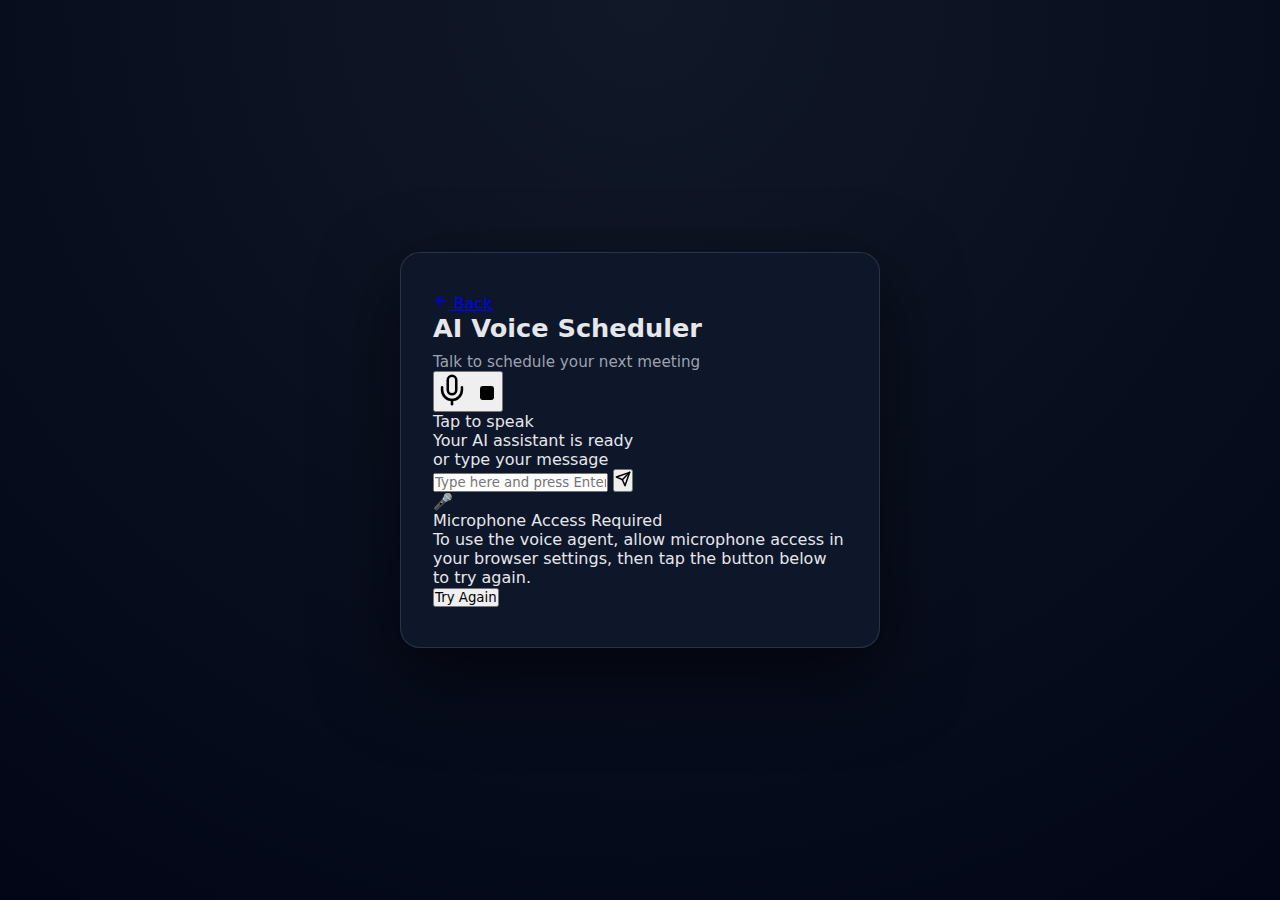
<file: frontend/voice.html>
<!DOCTYPE html>
<html lang="en">
<head>
  <meta charset="UTF-8">
  <title>Voice Agent · Calendar Assistant</title>
  <link rel="stylesheet" href="styles.css">
  <meta name="viewport" content="width=device-width, initial-scale=1.0">
</head>
<body>
  <div class="page voice-page" id="voice-page">

    <header class="header">
      <a href="index.html?reconnect=1" class="back-link">
        <svg xmlns="http://www.w3.org/2000/svg" width="16" height="16" viewBox="0 0 24 24" fill="none" stroke="currentColor" stroke-width="2" stroke-linecap="round" stroke-linejoin="round"><path d="M19 12H5"/><path d="m12 19-7-7 7-7"/></svg>
        Back
      </a>
      <h1>AI Voice Scheduler</h1>
      <p>Talk to schedule your next meeting</p>
    </header>

    <main class="voice-main" id="voice-main">

      <!-- Mic button with animated rings -->
      <div class="mic-wrapper" id="mic-wrapper">
        <div class="mic-ring"></div>
        <div class="mic-ring"></div>
        <div class="mic-ring"></div>

        <button class="mic-btn" id="mic-btn" aria-label="Start voice assistant">
          <!-- Default mic icon -->
          <svg id="mic-icon" xmlns="http://www.w3.org/2000/svg" width="34" height="34" viewBox="0 0 24 24" fill="none" stroke="currentColor" stroke-width="1.8" stroke-linecap="round" stroke-linejoin="round">
            <path d="M12 2a3 3 0 0 1 3 3v7a3 3 0 0 1-6 0V5a3 3 0 0 1 3-3z"/>
            <path d="M19 10v2a7 7 0 0 1-14 0v-2"/>
            <line x1="12" y1="19" x2="12" y2="22"/>
          </svg>

          <!-- Stop icon (when call active) -->
          <svg id="stop-icon" class="v-hidden" xmlns="http://www.w3.org/2000/svg" width="28" height="28" viewBox="0 0 24 24" fill="currentColor">
            <rect x="6" y="6" width="12" height="12" rx="2.5"/>
          </svg>

          <!-- Loading spinner -->
          <div id="spinner" class="spinner v-hidden"></div>
        </button>
      </div>

      <!-- Status text -->
      <div class="voice-status">
        <p id="status-label" class="status-label">Tap to speak</p>
        <p id="status-sub" class="status-sub">Your AI assistant is ready</p>
      </div>

      <!-- Audio waveform bars -->
      <div class="waveform" id="waveform">
        <div class="wave-bar"></div>
        <div class="wave-bar"></div>
        <div class="wave-bar"></div>
        <div class="wave-bar"></div>
        <div class="wave-bar"></div>
        <div class="wave-bar"></div>
        <div class="wave-bar"></div>
      </div>

      <!-- Text input -->
      <div class="text-input-section">
        <p class="text-input-label">or type your message</p>
        <div class="text-input-row" id="text-input-row">
          <input
            type="text"
            id="text-input"
            class="text-input"
            placeholder="Type here and press Enter…"
            autocomplete="off"
            maxlength="500"
          />
          <button class="send-btn" id="send-btn" aria-label="Send message">
            <svg xmlns="http://www.w3.org/2000/svg" width="16" height="16" viewBox="0 0 24 24" fill="none" stroke="currentColor" stroke-width="2.2" stroke-linecap="round" stroke-linejoin="round">
              <line x1="22" y1="2" x2="11" y2="13"/>
              <polygon points="22 2 15 22 11 13 2 9 22 2"/>
            </svg>
          </button>
        </div>
      </div>

    </main>

    <!-- Microphone permission denied overlay -->
    <div class="permission-card v-hidden" id="permission-card">
      <div class="perm-emoji">🎤</div>
      <p class="perm-title">Microphone Access Required</p>
      <p class="perm-desc">
        To use the voice agent, allow microphone access in your browser settings, then tap the button below to try again.
      </p>
      <button class="retry-btn" id="retry-btn">Try Again</button>
    </div>

  </div>

  <script type="module" src="voice.js"></script>
</body>
</html>
</file>
<file: frontend/styles.css>
* {
    box-sizing: border-box;
    margin: 0;
    padding: 0;
    font-family: system-ui, -apple-system, BlinkMacSystemFont, "Segoe UI", sans-serif;
  }
  
  body {
    min-height: 100vh;
    display: flex;
    justify-content: center;
    align-items: center;
    background: radial-gradient(circle at top, #111827, #020617);
    color: #e5e7eb;
  }
  
  .page {
    width: 100%;
    max-width: 480px;
    padding: 2.5rem 2rem;
    background: rgba(15, 23, 42, 0.96);
    border-radius: 1.25rem;
    box-shadow: 0 30px 80px rgba(0, 0, 0, 0.6);
    border: 1px solid rgba(148, 163, 184, 0.2);
  }
  
  .header h1 {
    font-size: 1.6rem;
    margin-bottom: 0.6rem;
  }
  
  .header p {
    font-size: 0.95rem;
    color: #9ca3af;
  }
  
  .content {
    margin-top: 1.8rem;
    display: flex;
    flex-direction: column;
    gap: 1rem;
  }
  
  .primary-button {
    display: inline-flex;
    align-items: center;
    justify-content: center;
    gap: 0.5rem;
    width: 100%;
    padding: 0.9rem 1.2rem;
    border-radius: 999px;
    border: none;
    cursor: pointer;
    background: #f9fafb;
    color: #111827;
    font-weight: 600;
    font-size: 0.98rem;
    transition: transform 0.1s ease, box-shadow 0.1s ease, background 0.1s ease;
  }
  
  .primary-button img {
    width: 20px;
    height: 20px;
  }
  
  .primary-button:hover {
    border: 1px solid #7dfdf7;
    box-shadow:
      0 0 3px #7dfdf7,
      0 0 8px #7dfdf7,
      0 0 16px #7dfdf7,
      0 6px 15px rgba(15, 23, 42, 0.20);
    background: #f4faff;
  }
  .primary-button:active {
    transform: translateY(0);
    box-shadow: none;
  }
  
  .helper-text {
    font-size: 0.85rem;
    color: #9ca3af;
  }

  #connect-google-calendar {
    margin-top: 1.2rem;
    margin-bottom: 0.6rem;
  }
</file>
